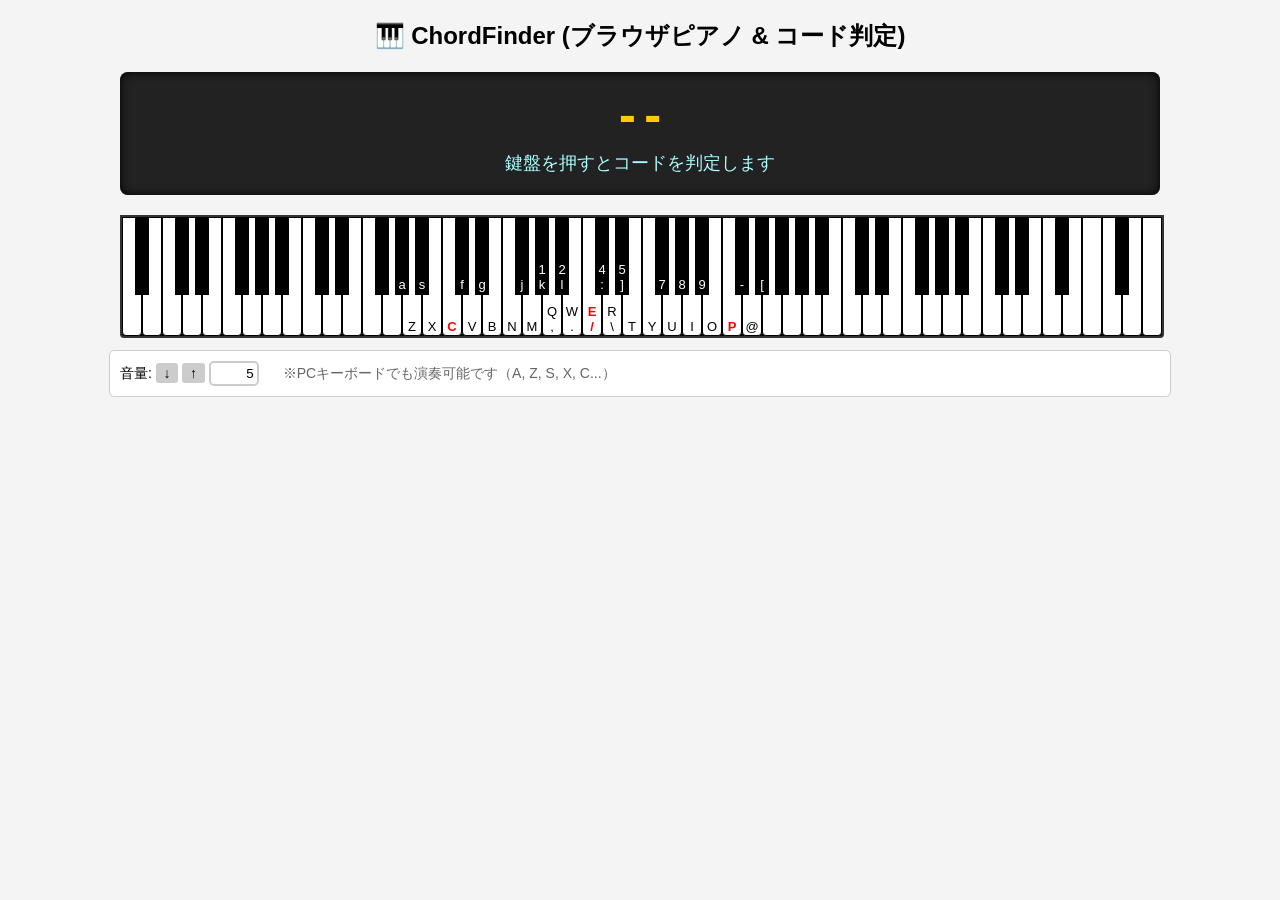
<file: index.html>
<!DOCTYPE html>
<html lang="ja">
<head>
    <meta charset="UTF-8">
    <title>ブラウザピアノ & コードファインダー</title>
    <link rel="stylesheet" href="style.css">
</head>
<body>

<header class="header">
    🎹 ChordFinder (ブラウザピアノ & コード判定)
</header>

<div id="pitch-display">
    <div id="chord-result">--</div>
    <div id="display-content">鍵盤を押すとコードを判定します</div>
</div>

<div class="keyboard">
    <div id="piano-wrap">
        <div class="wk" id="21"></div><div class="bk" id="22"></div><div class="wk" id="23"></div><div class="wk" id="24"></div><div class="bk" id="25"></div><div class="wk" id="26"></div><div class="bk" id="27"></div><div class="wk" id="28"></div>
        <div class="wk" id="29"></div><div class="bk" id="30"></div><div class="wk" id="31"></div><div class="bk" id="32"></div><div class="wk" id="33"></div><div class="bk" id="34"></div><div class="wk" id="35"></div><div class="wk" id="36"></div>
        <div class="bk" id="37"></div><div class="wk" id="38"></div><div class="bk" id="39"></div><div class="wk" id="40"></div><div class="wk" id="41"></div><div class="bk" id="42"></div><div class="wk" id="43"></div>
        <div class="bk" id="44"><span class="k">a</span></div><div class="wk" id="45"><span class="k">Z</span></div><div class="bk" id="46"><span class="k">s</span></div><div class="wk" id="47"><span class="k">X</span></div>
        <div class="wk" id="48"><span class="r">C</span></div><div class="bk" id="49"><span class="k">f</span></div><div class="wk" id="50"><span class="k">V</span></div><div class="bk" id="51"><span class="k">g</span></div>
        <div class="wk" id="52"><span class="k">B</span></div><div class="wk" id="53"><span class="k">N</span></div><div class="bk" id="54"><span class="k">j</span></div><div class="wk" id="55"><span class="k">M</span></div>
        <div class="bk" id="56"><span class="k">1<br>k</span></div><div class="wk" id="57"><span class="k">Q<br>,</span></div><div class="bk" id="58"><span class="k">2<br>l</span></div><div class="wk" id="59"><span class="k">W<br>.</span></div>
        <div class="wk" id="60"><span class="r">E<br>/</span></div><div class="bk" id="61"><span class="k">4<br>:</span></div><div class="wk" id="62"><span class="k">R<br>\</span></div><div class="bk" id="63"><span class="k">5<br>]</span></div>
        <div class="wk" id="64"><span class="k">T</span></div><div class="wk" id="65"><span class="k">Y</span></div><div class="bk" id="66"><span class="k">7</span></div><div class="wk" id="67"><span class="k">U</span></div>
        <div class="bk" id="68"><span class="k">8</span></div><div class="wk" id="69"><span class="k">I</span></div><div class="bk" id="70"><span class="k">9</span></div><div class="wk" id="71"><span class="k">O</span></div>
        <div class="wk" id="72"><span class="r">P</span></div><div class="bk" id="73"><span class="k">-</span></div><div class="wk" id="74"><span class="k">@</span></div><div class="bk" id="75"><span class="k>^</span></div>
        <div class="wk" id="76"><span class="k">[</span></div><div class="wk" id="77"></div><div class="bk" id="78"></div><div class="wk" id="79"></div><div class="bk" id="80"></div><div class="wk" id="81"></div><div class="bk" id="82"></div><div class="wk" id="83"></div><div class="wk" id="84"></div>
        <div class="bk" id="85"></div><div class="wk" id="86"></div><div class="bk" id="87"></div><div class="wk" id="88"></div><div class="wk" id="89"></div><div class="bk" id="90"></div><div class="wk" id="91"></div><div class="bk" id="92"></div>
        <div class="wk" id="93"></div><div class="bk" id="94"></div><div class="wk" id="95"></div><div class="wk" id="96"></div><div class="bk" id="97"></div><div class="wk" id="98"></div><div class="bk" id="99"></div><div class="wk" id="100"></div>
        <div class="wk" id="101"></div><div class="bk" id="102"></div><div class="wk" id="103"></div><div class="wk" id="104"></div><div class="wk" id="105"></div><div class="bk" id="106"></div><div class="wk" id="107"></div><div class="wk" id="108"></div>
    </div>
</div>

<div class="attachment">
    音量: <span class="arrow" onclick="pianovlm(-1)">&thinsp;↓&thinsp;</span> <span class="arrow" onclick="pianovlm(1)">&thinsp;↑&thinsp;</span> 
    <input type="text" id="vol_piano" class="vlm_piano" maxlength="4" value="5">
    <span style="margin-left: 20px; color: #666;">※PCキーボードでも演奏可能です（A, Z, S, X, C...）</span>
</div>

<script src="chord-finder.js"></script>
<script src="piano.js"></script>
</body>
</html>
</file>
<file: style.css>
/* --- 全体レイアウト & CSS --- */
body {
  background-color: #f4f4f4;
  font-family: Arial, sans-serif;
  margin: 0;
  padding: 20px;
}
.header {
  margin: 0 auto 10px auto;
  width: 1040px;
  text-align: center;
  font-size: 24px;
  font-weight: bold;
}
.keyboard {
  margin: 0 auto;
  width: 1040px;
  height: 125px;
}
#piano-wrap * {
  box-sizing: border-box;
  font-family: Arial;
  user-select: none;
}
#piano-wrap {
  margin: 0 auto;
  display: flex;
  background: black;
  width: 1040px;
  height: 119px;
  border: 2px solid #333;
  border-radius: 0 0 4px 4px;
}
#piano-wrap > div {
  position: relative;
  left: 0px;
}
.wk {
  width: 20px;
  height: 119px;
  background-color: white;
  border-radius: 0 0 4px 4px;
  border: solid 1px black;
  bottom: 0px;
  color: black;
  cursor: pointer;
}
.bk {
  position: relative;
  width: 14px;
  height: 78px;
  background: #000;
  margin-left: -7px;
  margin-right: -7px;
  z-index: 2;
  border: solid black 2px;
  transition: 100ms;
  color: white;
  text-align: center;
  cursor: pointer;
}
.k {
  position: absolute;
  display: block;
  bottom: 1px;
  width: 100%;
  text-align: center;
  font-size: small;
  pointer-events: none;
}
.r {
  position: absolute;
  display: block;
  bottom: 1px;
  width: 100%;
  text-align: center;
  font-size: small;
  font-weight: bold;
  color: red;
  pointer-events: none;
}
.attachment {
  margin: 10px auto;
  width: 1040px;
  padding: 10px;
  background: #fff;
  border: 1px solid #ccc;
  border-radius: 5px;
  font-size: 14px;
}
.arrow {
  background: #ccc;
  cursor: pointer;
  padding: 2px 5px;
  border-radius: 3px;
}
.vlm_piano {
  width: 40px;
  padding: 3px;
  border-radius: 5px;
  border: 2px solid #ccc;
  text-align: right;
}

/* --- ディスプレイエリアの強化 --- */
#pitch-display {
  text-align: center;
  background: #222;
  color: #0f0;
  padding: 20px;
  font-family: monospace;
  min-height: 120px;
  margin: 20px auto;
  width: 1040px;
  box-sizing: border-box;
  display: flex;
  flex-direction: column;
  justify-content: center;
  align-items: center;
  border-radius: 8px;
  box-shadow: inset 0 0 10px #000;
}
#chord-result {
  font-size: 42px;
  font-weight: bold;
  color: #ffcc00;
  margin-bottom: 10px;
}
#display-content {
  width: 100%;
  font-size: 18px;
  color: #aff;
}
</file>
